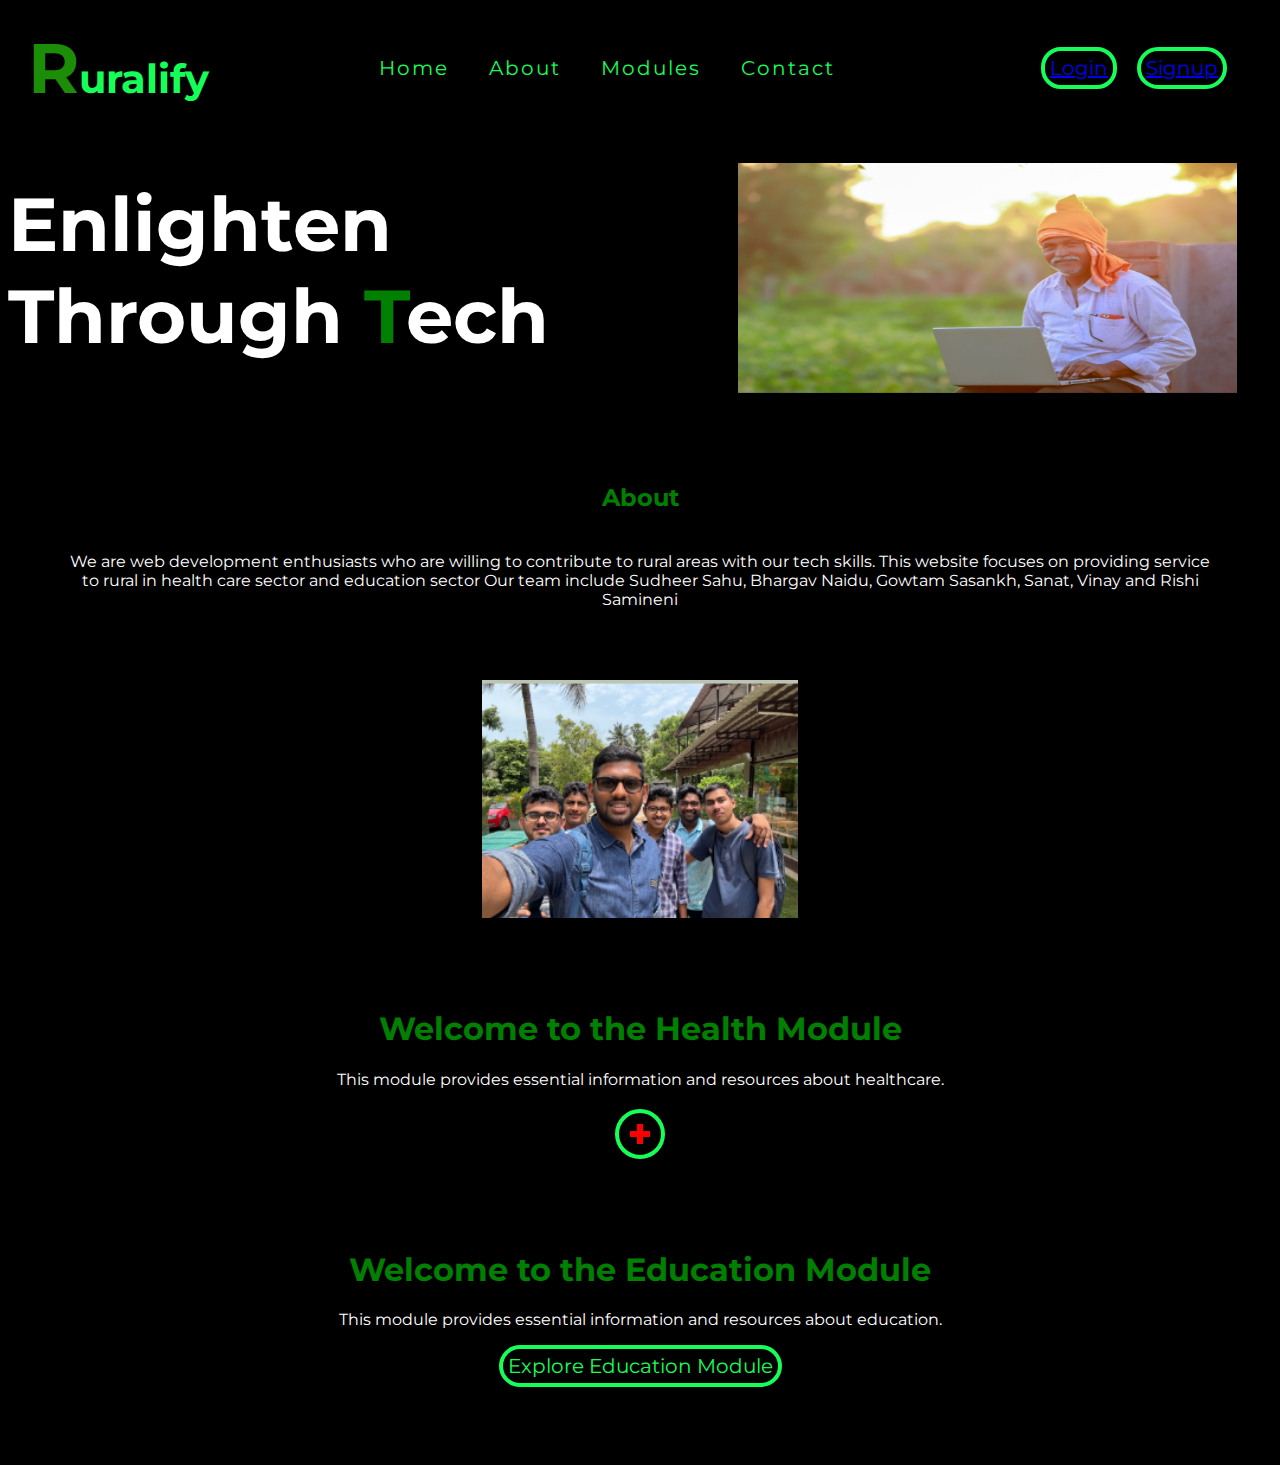
<file: index.html>
<!DOCTYPE html>
<html lang="en">
    <head>
        <meta charset="UTF-8">
        <meta http-equiv="X-UA-Compatible" content="IE=edge">
        <meta name="viewport" content="width=device-width, initial-scale=1.0">
        <link rel="preconnect" href="https://fonts.googleapis.com">
        <link rel="preconnect" href="https://fonts.gstatic.com" crossorigin>
        <link href="https://fonts.googleapis.com/css2?family=Fredoka:wght@300..700&display=swap" rel="stylesheet">
        <link rel="preconnect" href="https://fonts.googleapis.com">
        <link rel="preconnect" href="https://fonts.gstatic.com" crossorigin>
        <link href="https://fonts.googleapis.com/css2?family=Montserrat:ital,wght@0,100..900;1,100..900&display=swap" rel="stylesheet">
        <link rel="stylesheet" type="text/css" href="style.css">
    </head>
    <body>
        <div class="title-section">
            <div class="Web-name">
                <h1>Ruralify</h1>
            </div>
            <ul class="navItems">
                <li><a href="#home">Home</a></li>
                <li><a href="#about">About</a></li>
                <li><a href="#index.html">Modules</a></li>
                <li><a href="#contact">Contact</a></li>
            </ul>
            <div class="log-sign-btns">
                <button class="login-btn"><a href="#">Login</a></button>
                <button class="signup-btn"><a href="#">Signup</a></button>
            </div>
        </div>
        <div id="home">
            <h1 class="home-content">Enlighten<br>Through <span class="Let">T</span>ech</h1>
            <img src="Home-page.jpg" alt="home-page" class="home-img">
        </div>
        <div id="about">
            <div>
                <h2>About</h2>
            <p>We are web development enthusiasts who are willing to contribute to rural areas with our tech skills. This website focuses on providing service to rural in health care sector and education sector
                Our team include Sudheer Sahu, Bhargav Naidu, Gowtam Sasankh, Sanat, Vinay and Rishi Samineni </p>
            </div>
            <img src="Screenshot 2024-10-25 060040.png" alt="About-img">
        </div>
        <div id="modules">
            <div class="health-module">
                <h1>Welcome to the Health Module</h1>
                <p>This module provides essential information and resources about healthcare.</p>
                <div class="button-container">
                    <button class="plus-button" onclick="location.href='health.html'"></button>

                </div>
            </div>
            <div class="education-module">
                <h1>Welcome to the Education Module</h1>
                <p>This module provides essential information and resources about education.</p>
                <button><a href="education.html">Explore Education Module</a></button>
            </div>
        </div>
        
        </div>
    </body>
</html>
</file>
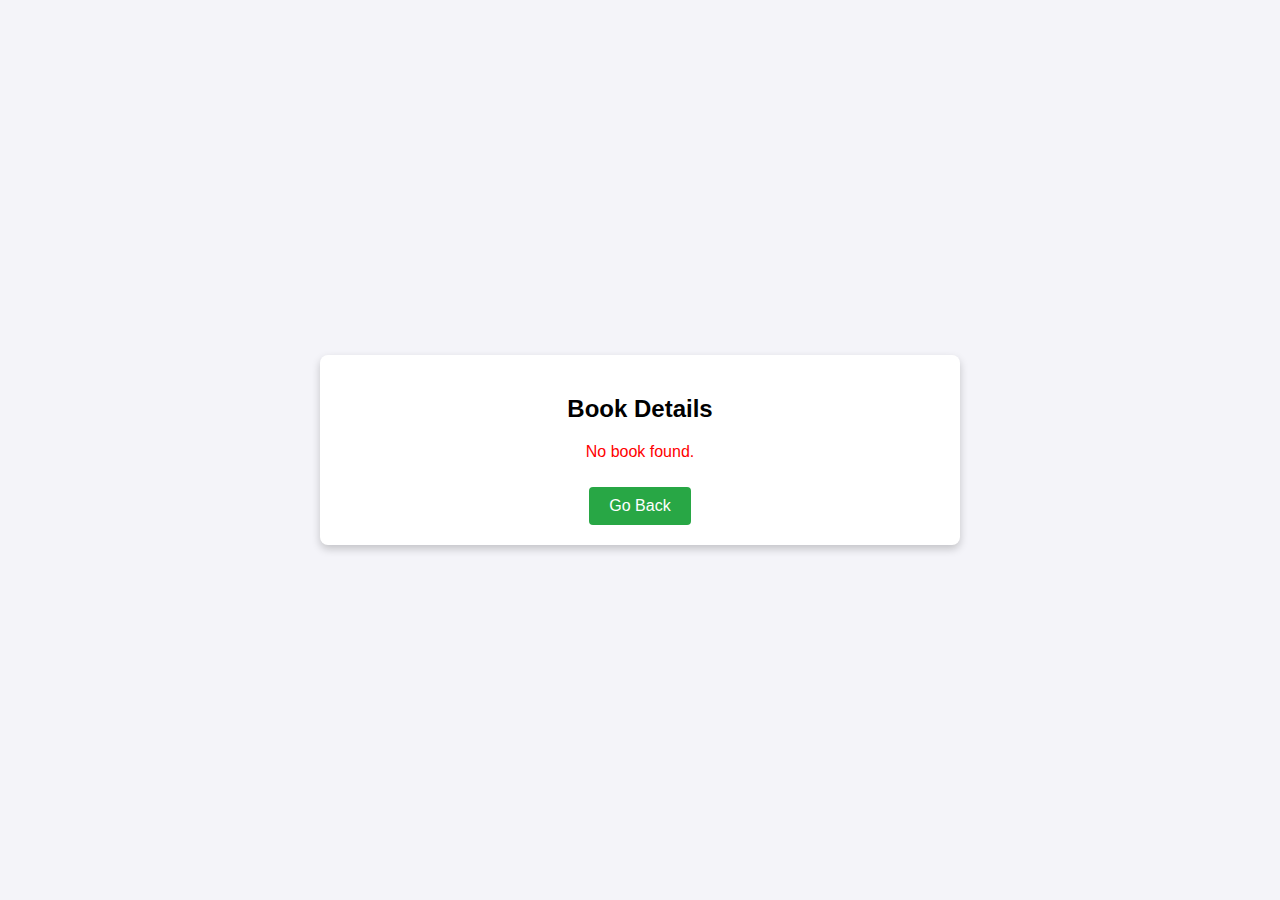
<file: books.html>
<!DOCTYPE html>
<html lang="en">
<head>
  <meta charset="UTF-8">
  <meta name="viewport" content="width=device-width, initial-scale=1.0">
  <title>Book Details</title>
  <style>
    /* CSS Styles */
    body {
      font-family: Arial, sans-serif;
      display: flex;
      align-items: center;
      justify-content: center;
      height: 100vh;
      margin: 0;
      background-color: #f4f4f9;
    }

    .container {
      text-align: center;
      width: 80%;
      max-width: 600px;
      padding: 20px;
      background-color: #ffffff;
      box-shadow: 0 4px 8px rgba(0, 0, 0, 0.2);
      border-radius: 8px;
    }

    button {
      background-color: #28a745;
      color: white;
      padding: 10px 20px;
      border: none;
      font-size: 16px;
      border-radius: 4px;
      cursor: pointer;
      margin-top: 10px;
    }

    button:hover {
      background-color: #218838;
    }

    .result {
      margin-top: 20px;
      font-size: 16px;
    }
  </style>
</head>
<body>
  <div class="container">
    <h2>Book Details</h2>
    <div id="bookResult" class="result"></div>
    <button onclick="goBack()">Go Back</button>
  </div>

  <script>
    // Predefined books
    const books = {
      "The Great Gatsby": "link/to/the-great-gatsby.pdf",
      "Moby Dick": "link/to/moby-dick.pdf",
      "Pride and Prejudice": "link/to/pride-and-prejudice.pdf"
    };

    // Function to extract query parameters from the URL
    function getQueryParameter(name) {
      const urlParams = new URLSearchParams(window.location.search);
      return urlParams.get(name);
    }

    // Function to handle the book result
    function showBookDetails() {
      const bookName = getQueryParameter("book");

      if (bookName && books[bookName]) {
        // Display the book details with a link to download the book
        document.getElementById("bookResult").innerHTML = `
          <p>Book found! Download it <a href="${books[bookName]}" target="_blank">here</a>.</p>
        `;
      } else {
        // Book not found, show an error message
        document.getElementById("bookResult").innerHTML = "<p style='color: red;'>No book found.</p>";
        alert("No book found.");
      }
    }

    // Call the function to display the result
    showBookDetails();

    // Function to navigate back to the main page
    function goBack() {
      window.location.href = 'index.html';
    }
  </script>
</body>
</html>
</file>
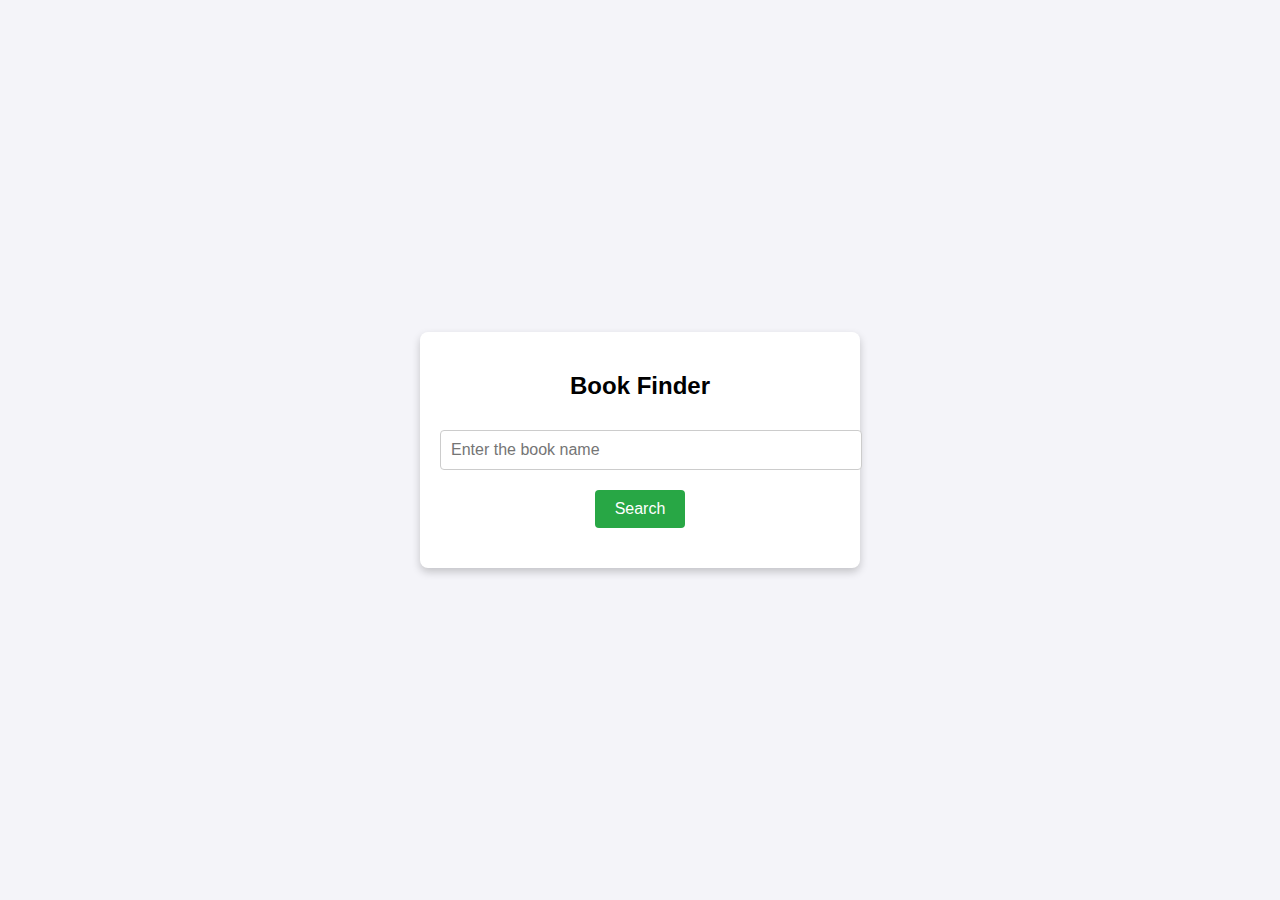
<file: education.html>
<!DOCTYPE html>
<html lang="en">
<head>
  <meta charset="UTF-8">
  <meta name="viewport" content="width=device-width, initial-scale=1.0">
  <title>Book Finder</title>
  <style>
    /* CSS Styles */
    body {
      font-family: Arial, sans-serif;
      display: flex;
      align-items: center;
      justify-content: center;
      height: 100vh;
      margin: 0;
      background-color: #f4f4f9;
    }

    .container {
      text-align: center;
      width: 80%;
      max-width: 400px;
      padding: 20px;
      background-color: #ffffff;
      box-shadow: 0 4px 8px rgba(0, 0, 0, 0.2);
      border-radius: 8px;
    }

    input[type="text"] {
      width: 100%;
      padding: 10px;
      font-size: 16px;
      margin: 10px 0;
      border: 1px solid #ccc;
      border-radius: 4px;
    }

    button {
      background-color: #28a745;
      color: white;
      padding: 10px 20px;
      border: none;
      font-size: 16px;
      border-radius: 4px;
      cursor: pointer;
      margin-top: 10px;
    }

    button:hover {
      background-color: #218838;
    }

    .result {
      margin-top: 20px;
      font-size: 16px;
    }
  </style>
</head>
<body>
  <div class="container">
    <h2>Book Finder</h2>
    <input type="text" id="bookInput" placeholder="Enter the book name">
    <button onclick="findBook()">Search</button>
    <div id="result" class="result"></div>
  </div>

  <script>
    // Predefined books
    const books = {
      "The Great Gatsby": "link/to/the-great-gatsby.pdf",
      "Moby Dick": "link/to/moby-dick.pdf",
      "Pride and Prejudice": "link/to/pride-and-prejudice.pdf"
    };

    function findBook() {
      const bookInput = document.getElementById("bookInput").value.trim();

      if (bookInput in books) {
        // Redirect to the book details page with the book title as a query parameter
        window.location.href = `book-details.html?book=${encodeURIComponent(bookInput)}`;
      } else {
        // Book not found, show a pop-up alert
        alert("Book not found.");
      }
    }
  </script>
</body>
</html>
</file>
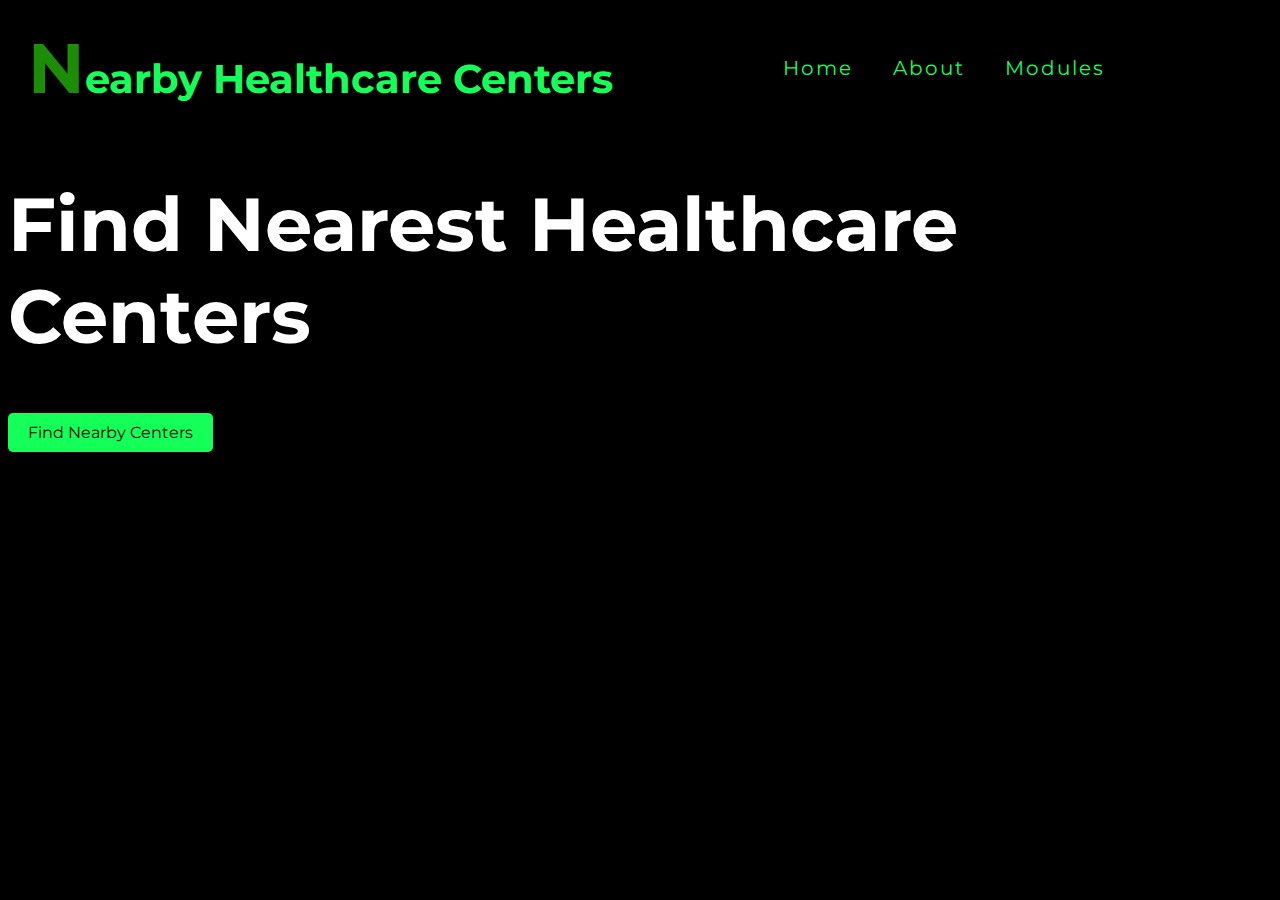
<file: health.html>
<!DOCTYPE html>
<html lang="en">
<head>
    <meta charset="UTF-8">
    <meta name="viewport" content="width=device-width, initial-scale=1.0">
    <title>Nearby Healthcare Centers</title>
    <!-- Link to the CSS file -->
    <link rel="stylesheet" href="style.css">
</head>
<body>

    <div class="title-section">
        <div class="Web-name">
            <h1>Nearby Healthcare Centers</h1>
        </div>
        <ul class="navItems">
            <li><a href="#home">Home</a></li>
            <li><a href="#about">About</a></li>
            <li><a href="#modules">Modules</a></li>
        </ul>
    </div>

    <section id="home">
        <h1>Find Nearest Healthcare Centers</h1>
        <button onclick="findNearestCenters()" class="btn">Find Nearby Centers</button>
        <div id="results"></div>
    </section>

    <script src="health.js"></script>
</body>
</html>
</file>
<file: style.css>
@import url('https://fonts.googleapis.com/css2?family=Fredoka:wght@300..700&display=swap');
@import url('https://fonts.googleapis.com/css2?family=Montserrat:ital,wght@0,100..900;1,100..900&display=swap');

* {
    font-family: "Montserrat", sans-serif;
    font-optional-sizing: auto;
    font-style: normal;
    box-sizing: border-box;
}

body {
    background: black;
}

.title-section {
    width: 100%;
    height: 120px;
    background: black;
    display: flex;
    justify-items: space-between;
    align-items: center;
}

.title-section .Web-name {
    align-self: left;
    font-size: 20px;
    color: rgb(21, 255, 89);
    padding-left: 20px;
    padding-top: 5px;
    padding-bottom: 5px;
}

.title-section .Web-name h1::first-letter {
    font-size: 175%;
    color: rgb(28, 141, 6);
}

.title-section .navItems {
    padding-left: 150px;
    display: flex;
    width: 50%;
    align-items: center;
}

.title-section .navItems li {
    list-style: none;
    margin: 0 20px;
}

.title-section .navItems li a {
    font-size: 20px;
    color: rgb(21, 255, 89);
    letter-spacing: 2px;
    text-decoration: none;
}

.title-section .navItems li a:hover {
    color: rgb(28, 141, 6);
}

.title-section .log-sign-btns {
    padding-right: 20px;
    padding-left: 200px;
    display: flex;
    justify-items: space-between;
    align-items: center;
}

.title-section .log-sign-btns .login-btn,
.title-section .log-sign-btns .signup-btn {
    background-color: black;
    border: 4px solid rgb(21, 255, 89);
    color: rgb(21, 255, 89);
    padding: 5px;
    text-decoration: none;
    font-size: 20px;
    transition: background-color 1s ease-in-out, border 1s ease-in-out .2s;
}

.title-section .log-sign-btns .login-btn {
    border-radius: 20px;
    margin-right: 10px;
}

.title-section .log-sign-btns .signup-btn {
    border-radius: 35px;
    margin-left: 10px;
}

.title-section .log-sign-btns .login-btn:hover,
.title-section .log-sign-btns .signup-btn:hover {
    background-color: rgb(21, 255, 89);
    color: black;
}

#home {
    width: 100%;
    height: 200px;
}

#home h1 {
    font-size: 75px;
    float: left;
    color: white;
}

#home .Let {
    color: green;
}

#home img {
    width: 45%;
    height: 300px;
    float: right;
    padding: 35px;
}

#about div {
    float: left;
    padding: 35px;
}

#about div h2 {
    color: green;
    text-align: center;
}

#about div p {
    color: white;
    text-align: center;
    padding: 20px;
}

#about img {
    display: block;
    margin-left: auto;
    margin-right: auto;
    width: 25%;
}

#modules {
    padding: 35px;
    text-align: center;
}

#modules .education-module,
#modules .health-module {
    padding: 35px;
}

#modules .education-module h1,
#modules .health-module h1 {
    color: green;
    text-align: center;
}

#modules .education-module p,
#modules .health-module p {
    color: white;
}

#modules .education-module button,
#modules .health-module button {
    background-color: black;
    border: 4px solid rgb(21, 255, 89);
    border-radius: 35px;
    padding: 5px;
    color: rgb(21, 255, 89);
    font-size: 20px;
    transition: background-color 1s ease-in-out, border 1s ease-in-out .2s;
    cursor: pointer;
}

#modules .education-module button:hover,
#modules .health-module button:hover {
    background-color: rgb(21, 255, 89);
    color: black;
}

#modules .education-module button a,
#modules .health-module button a {
    text-decoration: none;
    color: rgb(21, 255, 89);
}

/* Plus-shaped Button */
.health-module .button-container {
    display: flex;
    justify-content: center; /* Center the button */
    margin-top: 20px; /* Add some space above the button */
}

.health-module .plus-button {
    position: relative;
    width: 50px; /* Size of the button */
    height: 50px; /* Size of the button */
    background-color: black;
    color: rgb(21, 255, 89); /* Text color */
    border: 4px solid rgb(21, 255, 89); /* Border color */
    border-radius: 50%; /* Circular shape */
    display: flex;
    align-items: center;
    justify-content: center;
    font-size: 0; /* Hide text */
    transition: background-color 0.3s, border 0.3s;
}

.health-module .plus-button:hover {
    background-color: rgb(255,0,0);
    color: black;
}

.health-module .plus-button:before,
.health-module .plus-button:after {
    content: '';
    position: absolute;
    background-color: rgb(255,0,0); /* Color of the plus symbol */
}

.health-module .plus-button:before {
    width: 6px; /* Width of vertical line */
    height: 20px; /* Height of vertical line */
    top: 50%; /* Center vertically */
    left: 50%; /* Center horizontally */
    transform: translate(-50%, -50%); /* Offset to center */
}

.health-module .plus-button:after {
    width: 20px; /* Width of horizontal line */
    height: 6px; /* Height of horizontal line */
    top: 50%; /* Center vertically */
    left: 50%; /* Center horizontally */
    transform: translate(-50%, -50%); /* Offset to center */
}

#modules .health-module img {
    display: block;
    padding-top: 50px;
    margin-left: auto;
    margin-right: auto;
    width: 25%;
    height: 150px;
}


.btn {
    background-color: rgb(21, 255, 89); /* Original color */
    color: black; /* Text color */
    border: none; /* Remove default border */
    border-radius: 5px; /* Rounded corners */
    padding: 10px 20px; /* Padding */
    font-size: 16px; /* Font size */
    cursor: pointer; /* Pointer cursor on hover */
    transition: background-color 0.3s, transform 0.3s; /* Smooth transition */
}

.btn:hover {
    background-color: lightgreen; /* Color on hover */
    transform: scale(1.05); /* Slightly enlarge the button on hover */
}

#results {
    color: white;
}
</file>
